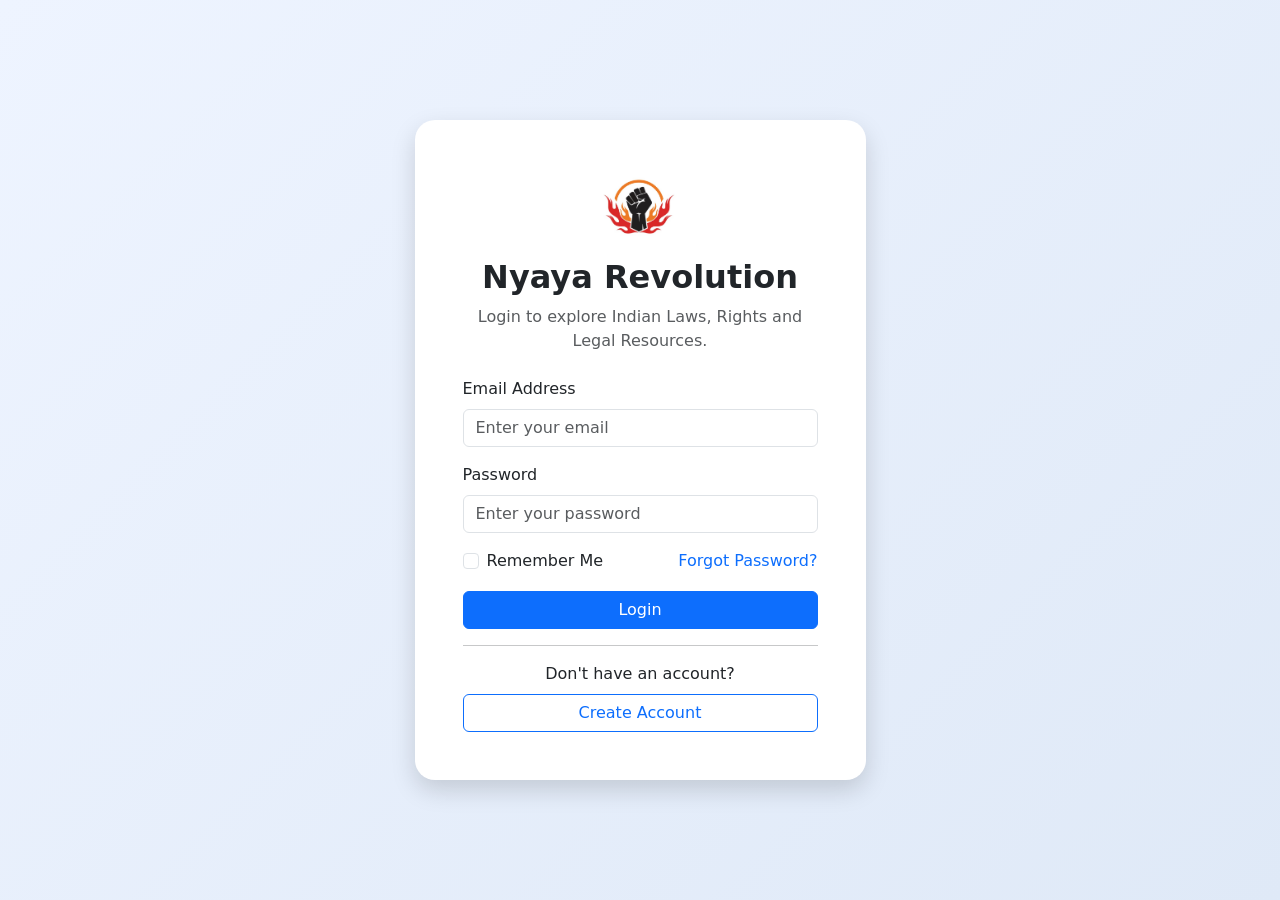
<file: Bootsrap/login.html>
<!DOCTYPE html>
<html lang="en">
<head>
<meta charset="UTF-8">
<meta name="viewport" content="width=device-width, initial-scale=1.0">

<title>Login | Nyaya Revolution</title>

<link href="https://cdn.jsdelivr.net/npm/bootstrap@5.3.8/dist/css/bootstrap.min.css" rel="stylesheet">

<style>
body{
    background: linear-gradient(135deg,#eef4ff,#dfe9f7);
    min-height:100vh;
    display:flex;
    align-items:center;
}

.login-card{
    border:none;
    border-radius:20px;
    box-shadow:0 10px 25px rgba(0,0,0,.15);
}

.logo{
    width:80px;
}

.btn-primary{
    background:#0d6efd;
}

.btn-primary:hover{
    background:#0b5ed7;
}
</style>

</head>

<body>

<div class="container">

<div class="row justify-content-center">

<div class="col-lg-5">

<div class="card login-card">

<div class="card-body p-5 text-center">

<img src="../icons/logo1.png" class="logo mb-3" alt="Logo">

<h2 class="fw-bold">Nyaya Revolution</h2>

<p class="text-muted mb-4">
Login to explore Indian Laws, Rights and Legal Resources.
</p>

<form>

<div class="mb-3 text-start">
<label class="form-label">Email Address</label>
<input type="email" class="form-control" placeholder="Enter your email" required>
</div>

<div class="mb-3 text-start">
<label class="form-label">Password</label>
<input type="password" class="form-control" placeholder="Enter your password" required>
</div>

<div class="d-flex justify-content-between mb-3">

<div class="form-check">
<input class="form-check-input" type="checkbox">
<label class="form-check-label">
Remember Me
</label>
</div>

<a href="#" class="text-decoration-none">
Forgot Password?
</a>

</div>

<button class="btn btn-primary w-100">
Login
</button>

<hr>

<p class="mb-2">
Don't have an account?
</p>

<a href="#" class="btn btn-outline-primary w-100">
Create Account
</a>

</form>

</div>

</div>

</div>

</div>

</div>

<script src="https://cdn.jsdelivr.net/npm/bootstrap@5.3.8/dist/js/bootstrap.bundle.min.js"></script>

</body>
</html>
</file>
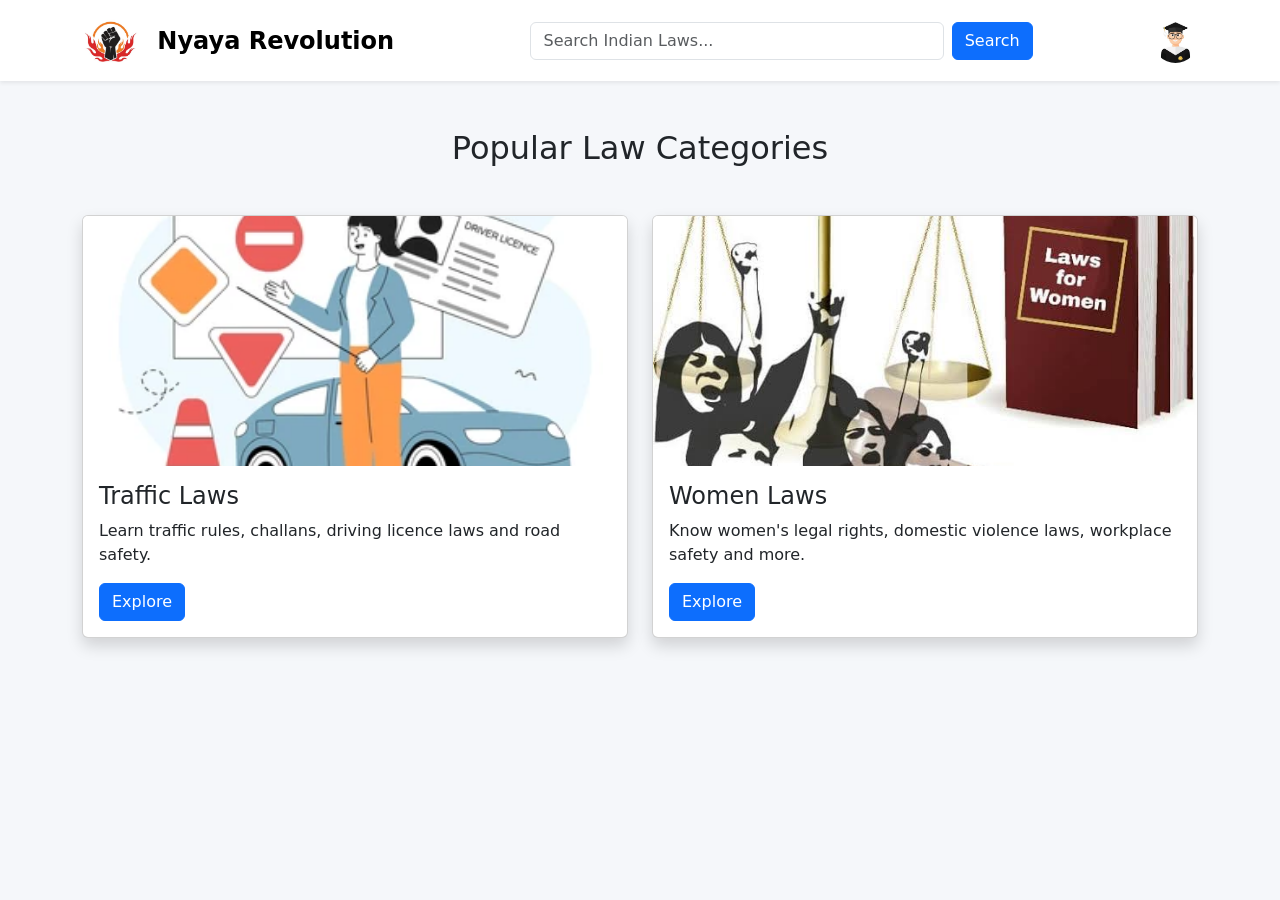
<file: Bootsrap/search.html>
<!DOCTYPE html>
<html lang="en">
<head>
<meta charset="UTF-8">
<meta name="viewport" content="width=device-width, initial-scale=1.0">

<title>Nyaya Revolution | Search Laws</title>

<link href="https://cdn.jsdelivr.net/npm/bootstrap@5.3.8/dist/css/bootstrap.min.css" rel="stylesheet">

<style>

body{
    background:#f5f7fa;
}

.navbar-brand img{
    height:55px;
}

.profile{
    width:45px;
    height:45px;
    object-fit:cover;
    border-radius:50%;
}

.card img{
    height:250px;
    object-fit:cover;
}

.card{
    transition:.3s;
}

.card:hover{
    transform:translateY(-8px);
    box-shadow:0px 8px 20px rgba(0,0,0,.2);
}

</style>

</head>

<body>

<nav class="navbar navbar-expand-lg navbar-light bg-white shadow-sm">

<div class="container">

<a class="navbar-brand d-flex align-items-center" href="../index.html">

<img src="../icons/logo1.png">

<span class="ms-3 fw-bold fs-4">
Nyaya Revolution
</span>

</a>


<form class="d-flex mx-auto" style="width:45%;">

<input class="form-control me-2"
type="search"
placeholder="Search Indian Laws...">

<button class="btn btn-primary">
Search
</button>

</form>


<img src="../icons/profile-logo.jpg"
class="profile">

</div>

</nav>

<div class="container mt-5">

<h2 class="text-center mb-5">
Popular Law Categories
</h2>

<div class="row g-4">

<div class="col-md-6">

<div class="card shadow">

<img src="../images/traffic-law.jpg"
class="card-img-top">

<div class="card-body">

<h4 class="card-title">
Traffic Laws
</h4>

<p class="card-text">

Learn traffic rules, challans,
driving licence laws and road safety.

</p>

<button class="btn btn-primary">
Explore
</button>

</div>

</div>

</div>

<div class="col-md-6">

<div class="card shadow">

<img src="../images/women-law.jpg"
class="card-img-top">

<div class="card-body">

<h4 class="card-title">
Women Laws
</h4>

<p class="card-text">

Know women's legal rights,
domestic violence laws,
workplace safety and more.

</p>

<button class="btn btn-primary">
Explore
</button>

</div>

</div>

</div>

</div>

</div>

<script src="https://cdn.jsdelivr.net/npm/bootstrap@5.3.8/dist/js/bootstrap.bundle.min.js"></script>

</body>
</html>
</file>
